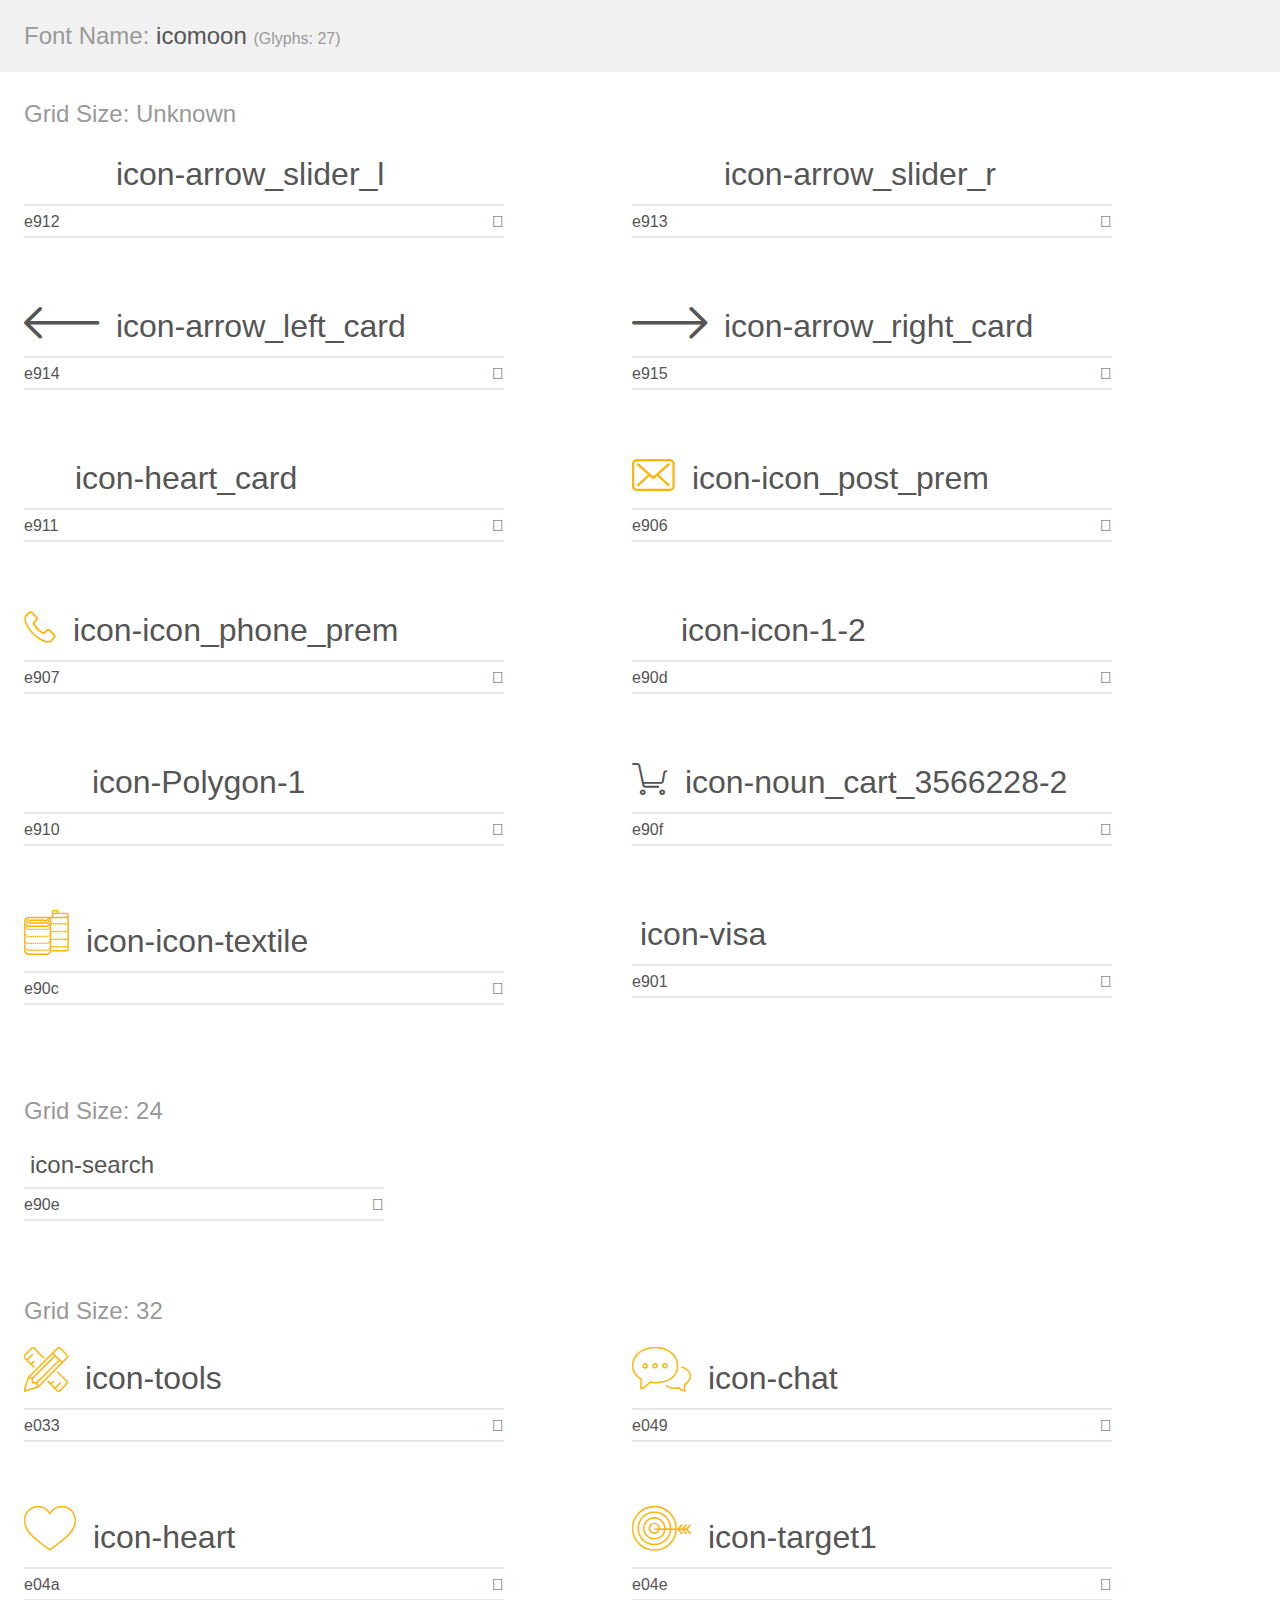
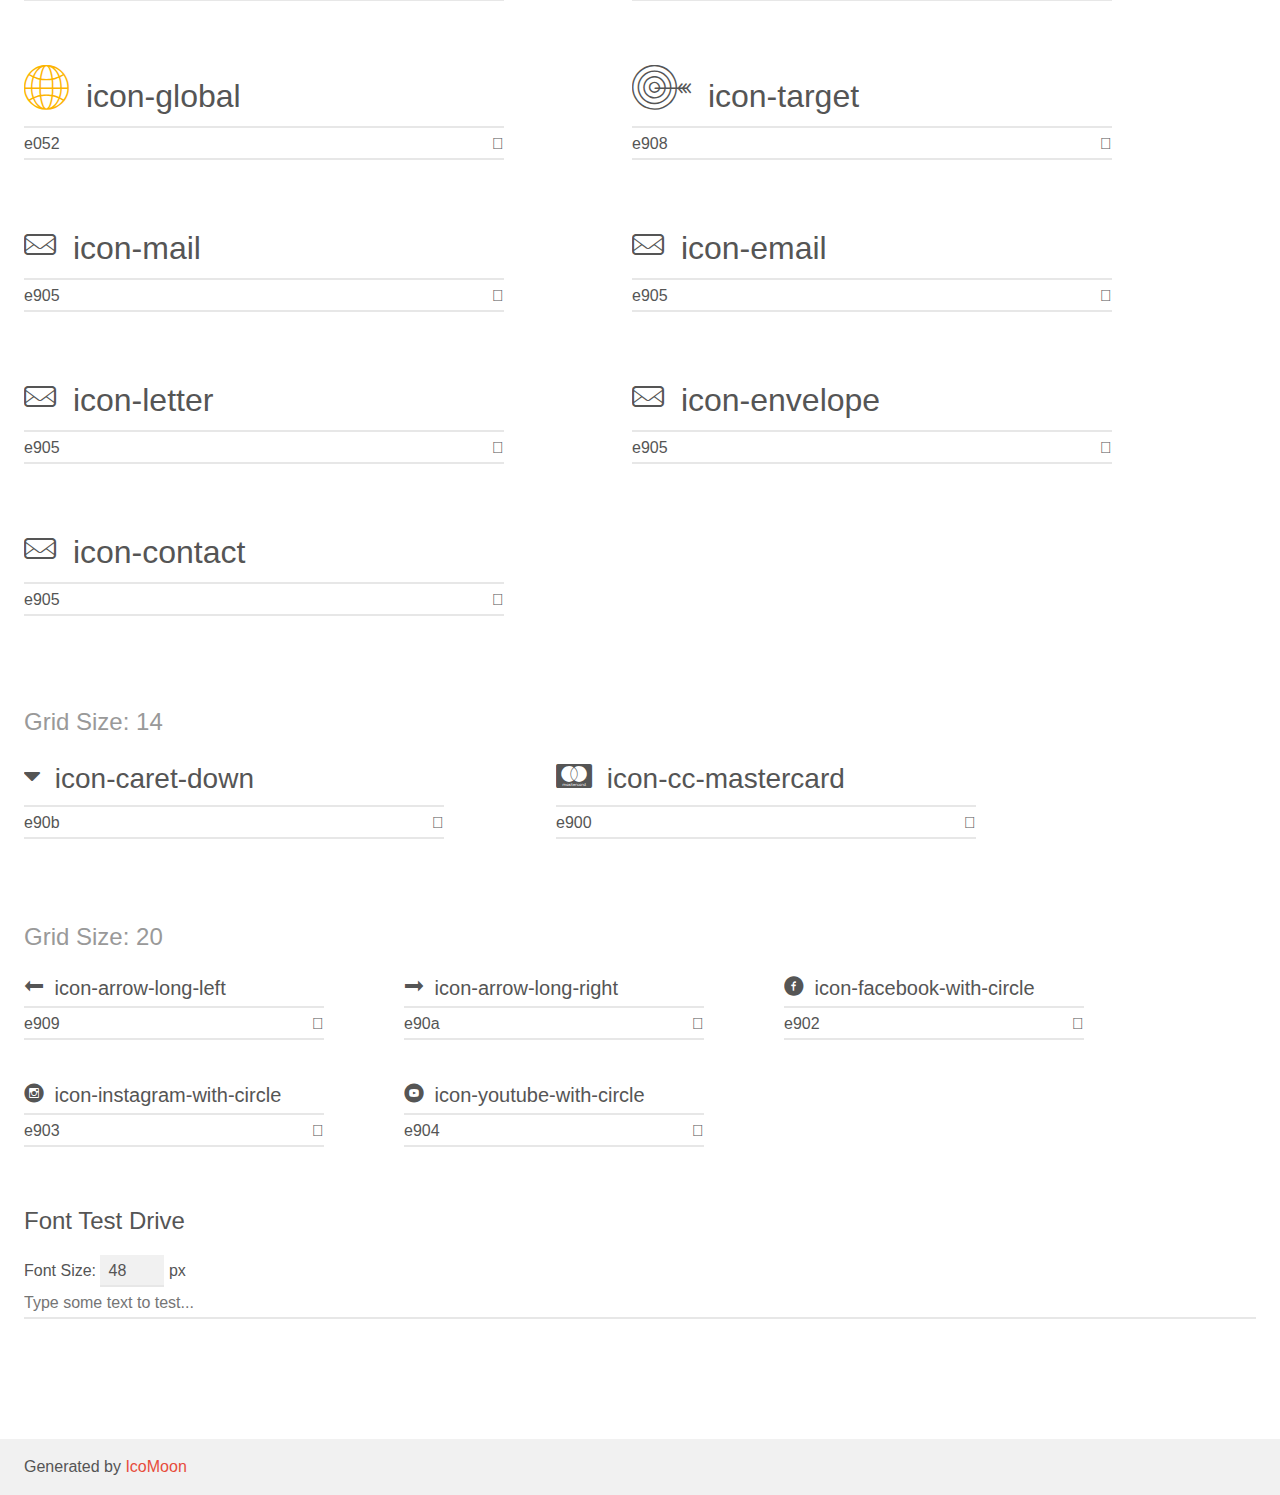
<file: icomoon-v1/demo.html>
<!doctype html>
<html>
<head>
    <meta charset="utf-8">
    <title>IcoMoon Demo</title>
    <meta name="description" content="An Icon Font Generated By IcoMoon.io">
    <meta name="viewport" content="width=device-width, initial-scale=1">
    <link rel="stylesheet" href="demo-files/demo.css">
    <link rel="stylesheet" href="style.css">
    <!--[if lt IE 8]><!-->
    <link rel="stylesheet" href="ie7/ie7.css">
    <!--<![endif]-->
</head>
<body>
    <div class="bgc1 clearfix">
        <h1 class="mhmm mvm"><span class="fgc1">Font Name:</span> icomoon <small class="fgc1">(Glyphs:&nbsp;27)</small></h1>
    </div>
    <div class="clearfix mhl ptl">
        <h1 class="mvm mtn fgc1">Grid Size: Unknown</h1>
        <div class="glyph fs1">
            <div class="clearfix bshadow0 pbs">
                <span class="icon-arrow_slider_l"></span>
                <span class="mls"> icon-arrow_slider_l</span>
            </div>
            <fieldset class="fs0 size1of1 clearfix hidden-false">
                <input type="text" readonly value="e912" class="unit size1of2" />
                <input type="text" maxlength="1" readonly value="&#xe912;" class="unitRight size1of2 talign-right" />
            </fieldset>
            <div class="fs0 bshadow0 clearfix hidden-true">
                <span class="unit pvs fgc1">liga: </span>
                <input type="text" readonly value="" class="liga unitRight" />
            </div>
        </div>
        <div class="glyph fs1">
            <div class="clearfix bshadow0 pbs">
                <span class="icon-arrow_slider_r"></span>
                <span class="mls"> icon-arrow_slider_r</span>
            </div>
            <fieldset class="fs0 size1of1 clearfix hidden-false">
                <input type="text" readonly value="e913" class="unit size1of2" />
                <input type="text" maxlength="1" readonly value="&#xe913;" class="unitRight size1of2 talign-right" />
            </fieldset>
            <div class="fs0 bshadow0 clearfix hidden-true">
                <span class="unit pvs fgc1">liga: </span>
                <input type="text" readonly value="" class="liga unitRight" />
            </div>
        </div>
        <div class="glyph fs1">
            <div class="clearfix bshadow0 pbs">
                <span class="icon-arrow_left_card"></span>
                <span class="mls"> icon-arrow_left_card</span>
            </div>
            <fieldset class="fs0 size1of1 clearfix hidden-false">
                <input type="text" readonly value="e914" class="unit size1of2" />
                <input type="text" maxlength="1" readonly value="&#xe914;" class="unitRight size1of2 talign-right" />
            </fieldset>
            <div class="fs0 bshadow0 clearfix hidden-true">
                <span class="unit pvs fgc1">liga: </span>
                <input type="text" readonly value="" class="liga unitRight" />
            </div>
        </div>
        <div class="glyph fs1">
            <div class="clearfix bshadow0 pbs">
                <span class="icon-arrow_right_card"></span>
                <span class="mls"> icon-arrow_right_card</span>
            </div>
            <fieldset class="fs0 size1of1 clearfix hidden-false">
                <input type="text" readonly value="e915" class="unit size1of2" />
                <input type="text" maxlength="1" readonly value="&#xe915;" class="unitRight size1of2 talign-right" />
            </fieldset>
            <div class="fs0 bshadow0 clearfix hidden-true">
                <span class="unit pvs fgc1">liga: </span>
                <input type="text" readonly value="" class="liga unitRight" />
            </div>
        </div>
        <div class="glyph fs1">
            <div class="clearfix bshadow0 pbs">
                <span class="icon-heart_card"></span>
                <span class="mls"> icon-heart_card</span>
            </div>
            <fieldset class="fs0 size1of1 clearfix hidden-false">
                <input type="text" readonly value="e911" class="unit size1of2" />
                <input type="text" maxlength="1" readonly value="&#xe911;" class="unitRight size1of2 talign-right" />
            </fieldset>
            <div class="fs0 bshadow0 clearfix hidden-true">
                <span class="unit pvs fgc1">liga: </span>
                <input type="text" readonly value="" class="liga unitRight" />
            </div>
        </div>
        <div class="glyph fs1">
            <div class="clearfix bshadow0 pbs">
                <span class="icon-icon_post_prem"></span>
                <span class="mls"> icon-icon_post_prem</span>
            </div>
            <fieldset class="fs0 size1of1 clearfix hidden-false">
                <input type="text" readonly value="e906" class="unit size1of2" />
                <input type="text" maxlength="1" readonly value="&#xe906;" class="unitRight size1of2 talign-right" />
            </fieldset>
            <div class="fs0 bshadow0 clearfix hidden-true">
                <span class="unit pvs fgc1">liga: </span>
                <input type="text" readonly value="" class="liga unitRight" />
            </div>
        </div>
        <div class="glyph fs1">
            <div class="clearfix bshadow0 pbs">
                <span class="icon-icon_phone_prem"></span>
                <span class="mls"> icon-icon_phone_prem</span>
            </div>
            <fieldset class="fs0 size1of1 clearfix hidden-false">
                <input type="text" readonly value="e907" class="unit size1of2" />
                <input type="text" maxlength="1" readonly value="&#xe907;" class="unitRight size1of2 talign-right" />
            </fieldset>
            <div class="fs0 bshadow0 clearfix hidden-true">
                <span class="unit pvs fgc1">liga: </span>
                <input type="text" readonly value="" class="liga unitRight" />
            </div>
        </div>
        <div class="glyph fs1">
            <div class="clearfix bshadow0 pbs">
                <span class="icon-icon-1-2"></span>
                <span class="mls"> icon-icon-1-2</span>
            </div>
            <fieldset class="fs0 size1of1 clearfix hidden-false">
                <input type="text" readonly value="e90d" class="unit size1of2" />
                <input type="text" maxlength="1" readonly value="&#xe90d;" class="unitRight size1of2 talign-right" />
            </fieldset>
            <div class="fs0 bshadow0 clearfix hidden-true">
                <span class="unit pvs fgc1">liga: </span>
                <input type="text" readonly value="" class="liga unitRight" />
            </div>
        </div>
        <div class="glyph fs1">
            <div class="clearfix bshadow0 pbs">
                <span class="icon-Polygon-1"></span>
                <span class="mls"> icon-Polygon-1</span>
            </div>
            <fieldset class="fs0 size1of1 clearfix hidden-false">
                <input type="text" readonly value="e910" class="unit size1of2" />
                <input type="text" maxlength="1" readonly value="&#xe910;" class="unitRight size1of2 talign-right" />
            </fieldset>
            <div class="fs0 bshadow0 clearfix hidden-true">
                <span class="unit pvs fgc1">liga: </span>
                <input type="text" readonly value="" class="liga unitRight" />
            </div>
        </div>
        <div class="glyph fs1">
            <div class="clearfix bshadow0 pbs">
                <span class="icon-noun_cart_3566228-2"></span>
                <span class="mls"> icon-noun_cart_3566228-2</span>
            </div>
            <fieldset class="fs0 size1of1 clearfix hidden-false">
                <input type="text" readonly value="e90f" class="unit size1of2" />
                <input type="text" maxlength="1" readonly value="&#xe90f;" class="unitRight size1of2 talign-right" />
            </fieldset>
            <div class="fs0 bshadow0 clearfix hidden-true">
                <span class="unit pvs fgc1">liga: </span>
                <input type="text" readonly value="" class="liga unitRight" />
            </div>
        </div>
        <div class="glyph fs1">
            <div class="clearfix bshadow0 pbs">
                <span class="icon-icon-textile"></span>
                <span class="mls"> icon-icon-textile</span>
            </div>
            <fieldset class="fs0 size1of1 clearfix hidden-false">
                <input type="text" readonly value="e90c" class="unit size1of2" />
                <input type="text" maxlength="1" readonly value="&#xe90c;" class="unitRight size1of2 talign-right" />
            </fieldset>
            <div class="fs0 bshadow0 clearfix hidden-true">
                <span class="unit pvs fgc1">liga: </span>
                <input type="text" readonly value="" class="liga unitRight" />
            </div>
        </div>
        <div class="glyph fs1">
            <div class="clearfix bshadow0 pbs">
                <span class="icon-visa"></span>
                <span class="mls"> icon-visa</span>
            </div>
            <fieldset class="fs0 size1of1 clearfix hidden-false">
                <input type="text" readonly value="e901" class="unit size1of2" />
                <input type="text" maxlength="1" readonly value="&#xe901;" class="unitRight size1of2 talign-right" />
            </fieldset>
            <div class="fs0 bshadow0 clearfix hidden-true">
                <span class="unit pvs fgc1">liga: </span>
                <input type="text" readonly value="" class="liga unitRight" />
            </div>
        </div>
    </div>
    <div class="clearfix mhl ptl">
        <h1 class="mvm mtn fgc1">Grid Size: 24</h1>
        <div class="glyph fs2">
            <div class="clearfix bshadow0 pbs">
                <span class="icon-search"></span>
                <span class="mls"> icon-search</span>
            </div>
            <fieldset class="fs0 size1of1 clearfix hidden-false">
                <input type="text" readonly value="e90e" class="unit size1of2" />
                <input type="text" maxlength="1" readonly value="&#xe90e;" class="unitRight size1of2 talign-right" />
            </fieldset>
            <div class="fs0 bshadow0 clearfix hidden-true">
                <span class="unit pvs fgc1">liga: </span>
                <input type="text" readonly value="" class="liga unitRight" />
            </div>
        </div>
    </div>
    <div class="clearfix mhl ptl">
        <h1 class="mvm mtn fgc1">Grid Size: 32</h1>
        <div class="glyph fs3">
            <div class="clearfix bshadow0 pbs">
                <span class="icon-tools"></span>
                <span class="mls"> icon-tools</span>
            </div>
            <fieldset class="fs0 size1of1 clearfix hidden-false">
                <input type="text" readonly value="e033" class="unit size1of2" />
                <input type="text" maxlength="1" readonly value="&#xe033;" class="unitRight size1of2 talign-right" />
            </fieldset>
            <div class="fs0 bshadow0 clearfix hidden-true">
                <span class="unit pvs fgc1">liga: </span>
                <input type="text" readonly value="" class="liga unitRight" />
            </div>
        </div>
        <div class="glyph fs3">
            <div class="clearfix bshadow0 pbs">
                <span class="icon-chat"></span>
                <span class="mls"> icon-chat</span>
            </div>
            <fieldset class="fs0 size1of1 clearfix hidden-false">
                <input type="text" readonly value="e049" class="unit size1of2" />
                <input type="text" maxlength="1" readonly value="&#xe049;" class="unitRight size1of2 talign-right" />
            </fieldset>
            <div class="fs0 bshadow0 clearfix hidden-true">
                <span class="unit pvs fgc1">liga: </span>
                <input type="text" readonly value="" class="liga unitRight" />
            </div>
        </div>
        <div class="glyph fs3">
            <div class="clearfix bshadow0 pbs">
                <span class="icon-heart"></span>
                <span class="mls"> icon-heart</span>
            </div>
            <fieldset class="fs0 size1of1 clearfix hidden-false">
                <input type="text" readonly value="e04a" class="unit size1of2" />
                <input type="text" maxlength="1" readonly value="&#xe04a;" class="unitRight size1of2 talign-right" />
            </fieldset>
            <div class="fs0 bshadow0 clearfix hidden-true">
                <span class="unit pvs fgc1">liga: </span>
                <input type="text" readonly value="" class="liga unitRight" />
            </div>
        </div>
        <div class="glyph fs3">
            <div class="clearfix bshadow0 pbs">
                <span class="icon-target1"></span>
                <span class="mls"> icon-target1</span>
            </div>
            <fieldset class="fs0 size1of1 clearfix hidden-false">
                <input type="text" readonly value="e04e" class="unit size1of2" />
                <input type="text" maxlength="1" readonly value="&#xe04e;" class="unitRight size1of2 talign-right" />
            </fieldset>
            <div class="fs0 bshadow0 clearfix hidden-true">
                <span class="unit pvs fgc1">liga: </span>
                <input type="text" readonly value="" class="liga unitRight" />
            </div>
        </div>
        <div class="glyph fs3">
            <div class="clearfix bshadow0 pbs">
                <span class="icon-global"></span>
                <span class="mls"> icon-global</span>
            </div>
            <fieldset class="fs0 size1of1 clearfix hidden-false">
                <input type="text" readonly value="e052" class="unit size1of2" />
                <input type="text" maxlength="1" readonly value="&#xe052;" class="unitRight size1of2 talign-right" />
            </fieldset>
            <div class="fs0 bshadow0 clearfix hidden-true">
                <span class="unit pvs fgc1">liga: </span>
                <input type="text" readonly value="" class="liga unitRight" />
            </div>
        </div>
        <div class="glyph fs3">
            <div class="clearfix bshadow0 pbs">
                <span class="icon-target"></span>
                <span class="mls"> icon-target</span>
            </div>
            <fieldset class="fs0 size1of1 clearfix hidden-false">
                <input type="text" readonly value="e908" class="unit size1of2" />
                <input type="text" maxlength="1" readonly value="&#xe908;" class="unitRight size1of2 talign-right" />
            </fieldset>
            <div class="fs0 bshadow0 clearfix hidden-true">
                <span class="unit pvs fgc1">liga: </span>
                <input type="text" readonly value="" class="liga unitRight" />
            </div>
        </div>
        <div class="glyph fs3">
            <div class="clearfix bshadow0 pbs">
                <span class="icon-mail"></span>
                <span class="mls"> icon-mail</span>
            </div>
            <fieldset class="fs0 size1of1 clearfix hidden-false">
                <input type="text" readonly value="e905" class="unit size1of2" />
                <input type="text" maxlength="1" readonly value="&#xe905;" class="unitRight size1of2 talign-right" />
            </fieldset>
            <div class="fs0 bshadow0 clearfix hidden-true">
                <span class="unit pvs fgc1">liga: </span>
                <input type="text" readonly value="" class="liga unitRight" />
            </div>
        </div>
        <div class="glyph fs3">
            <div class="clearfix bshadow0 pbs">
                <span class="icon-email"></span>
                <span class="mls"> icon-email</span>
            </div>
            <fieldset class="fs0 size1of1 clearfix hidden-false">
                <input type="text" readonly value="e905" class="unit size1of2" />
                <input type="text" maxlength="1" readonly value="&#xe905;" class="unitRight size1of2 talign-right" />
            </fieldset>
            <div class="fs0 bshadow0 clearfix hidden-true">
                <span class="unit pvs fgc1">liga: </span>
                <input type="text" readonly value="" class="liga unitRight" />
            </div>
        </div>
        <div class="glyph fs3">
            <div class="clearfix bshadow0 pbs">
                <span class="icon-letter"></span>
                <span class="mls"> icon-letter</span>
            </div>
            <fieldset class="fs0 size1of1 clearfix hidden-false">
                <input type="text" readonly value="e905" class="unit size1of2" />
                <input type="text" maxlength="1" readonly value="&#xe905;" class="unitRight size1of2 talign-right" />
            </fieldset>
            <div class="fs0 bshadow0 clearfix hidden-true">
                <span class="unit pvs fgc1">liga: </span>
                <input type="text" readonly value="" class="liga unitRight" />
            </div>
        </div>
        <div class="glyph fs3">
            <div class="clearfix bshadow0 pbs">
                <span class="icon-envelope"></span>
                <span class="mls"> icon-envelope</span>
            </div>
            <fieldset class="fs0 size1of1 clearfix hidden-false">
                <input type="text" readonly value="e905" class="unit size1of2" />
                <input type="text" maxlength="1" readonly value="&#xe905;" class="unitRight size1of2 talign-right" />
            </fieldset>
            <div class="fs0 bshadow0 clearfix hidden-true">
                <span class="unit pvs fgc1">liga: </span>
                <input type="text" readonly value="" class="liga unitRight" />
            </div>
        </div>
        <div class="glyph fs3">
            <div class="clearfix bshadow0 pbs">
                <span class="icon-contact"></span>
                <span class="mls"> icon-contact</span>
            </div>
            <fieldset class="fs0 size1of1 clearfix hidden-false">
                <input type="text" readonly value="e905" class="unit size1of2" />
                <input type="text" maxlength="1" readonly value="&#xe905;" class="unitRight size1of2 talign-right" />
            </fieldset>
            <div class="fs0 bshadow0 clearfix hidden-true">
                <span class="unit pvs fgc1">liga: </span>
                <input type="text" readonly value="" class="liga unitRight" />
            </div>
        </div>
    </div>
    <div class="clearfix mhl ptl">
        <h1 class="mvm mtn fgc1">Grid Size: 14</h1>
        <div class="glyph fs4">
            <div class="clearfix bshadow0 pbs">
                <span class="icon-caret-down"></span>
                <span class="mls"> icon-caret-down</span>
            </div>
            <fieldset class="fs0 size1of1 clearfix hidden-false">
                <input type="text" readonly value="e90b" class="unit size1of2" />
                <input type="text" maxlength="1" readonly value="&#xe90b;" class="unitRight size1of2 talign-right" />
            </fieldset>
            <div class="fs0 bshadow0 clearfix hidden-true">
                <span class="unit pvs fgc1">liga: </span>
                <input type="text" readonly value="" class="liga unitRight" />
            </div>
        </div>
        <div class="glyph fs4">
            <div class="clearfix bshadow0 pbs">
                <span class="icon-cc-mastercard"></span>
                <span class="mls"> icon-cc-mastercard</span>
            </div>
            <fieldset class="fs0 size1of1 clearfix hidden-false">
                <input type="text" readonly value="e900" class="unit size1of2" />
                <input type="text" maxlength="1" readonly value="&#xe900;" class="unitRight size1of2 talign-right" />
            </fieldset>
            <div class="fs0 bshadow0 clearfix hidden-true">
                <span class="unit pvs fgc1">liga: </span>
                <input type="text" readonly value="" class="liga unitRight" />
            </div>
        </div>
    </div>
    <div class="clearfix mhl ptl">
        <h1 class="mvm mtn fgc1">Grid Size: 20</h1>
        <div class="glyph fs5">
            <div class="clearfix bshadow0 pbs">
                <span class="icon-arrow-long-left"></span>
                <span class="mls"> icon-arrow-long-left</span>
            </div>
            <fieldset class="fs0 size1of1 clearfix hidden-false">
                <input type="text" readonly value="e909" class="unit size1of2" />
                <input type="text" maxlength="1" readonly value="&#xe909;" class="unitRight size1of2 talign-right" />
            </fieldset>
            <div class="fs0 bshadow0 clearfix hidden-true">
                <span class="unit pvs fgc1">liga: </span>
                <input type="text" readonly value="" class="liga unitRight" />
            </div>
        </div>
        <div class="glyph fs5">
            <div class="clearfix bshadow0 pbs">
                <span class="icon-arrow-long-right"></span>
                <span class="mls"> icon-arrow-long-right</span>
            </div>
            <fieldset class="fs0 size1of1 clearfix hidden-false">
                <input type="text" readonly value="e90a" class="unit size1of2" />
                <input type="text" maxlength="1" readonly value="&#xe90a;" class="unitRight size1of2 talign-right" />
            </fieldset>
            <div class="fs0 bshadow0 clearfix hidden-true">
                <span class="unit pvs fgc1">liga: </span>
                <input type="text" readonly value="" class="liga unitRight" />
            </div>
        </div>
        <div class="glyph fs5">
            <div class="clearfix bshadow0 pbs">
                <span class="icon-facebook-with-circle"></span>
                <span class="mls"> icon-facebook-with-circle</span>
            </div>
            <fieldset class="fs0 size1of1 clearfix hidden-false">
                <input type="text" readonly value="e902" class="unit size1of2" />
                <input type="text" maxlength="1" readonly value="&#xe902;" class="unitRight size1of2 talign-right" />
            </fieldset>
            <div class="fs0 bshadow0 clearfix hidden-true">
                <span class="unit pvs fgc1">liga: </span>
                <input type="text" readonly value="" class="liga unitRight" />
            </div>
        </div>
        <div class="glyph fs5">
            <div class="clearfix bshadow0 pbs">
                <span class="icon-instagram-with-circle"></span>
                <span class="mls"> icon-instagram-with-circle</span>
            </div>
            <fieldset class="fs0 size1of1 clearfix hidden-false">
                <input type="text" readonly value="e903" class="unit size1of2" />
                <input type="text" maxlength="1" readonly value="&#xe903;" class="unitRight size1of2 talign-right" />
            </fieldset>
            <div class="fs0 bshadow0 clearfix hidden-true">
                <span class="unit pvs fgc1">liga: </span>
                <input type="text" readonly value="" class="liga unitRight" />
            </div>
        </div>
        <div class="glyph fs5">
            <div class="clearfix bshadow0 pbs">
                <span class="icon-youtube-with-circle"></span>
                <span class="mls"> icon-youtube-with-circle</span>
            </div>
            <fieldset class="fs0 size1of1 clearfix hidden-false">
                <input type="text" readonly value="e904" class="unit size1of2" />
                <input type="text" maxlength="1" readonly value="&#xe904;" class="unitRight size1of2 talign-right" />
            </fieldset>
            <div class="fs0 bshadow0 clearfix hidden-true">
                <span class="unit pvs fgc1">liga: </span>
                <input type="text" readonly value="" class="liga unitRight" />
            </div>
        </div>
    </div>

    <!--[if gt IE 8]><!-->
    <div class="mhl clearfix mbl">
        <h1>Font Test Drive</h1>
        <label>
            Font Size: <input id="fontSize" type="number" class="textbox0 mbm"
            min="8" value="48" />
            px
        </label>
        <input id="testText" type="text" class="phl size1of1 mvl"
        placeholder="Type some text to test..." value=""/>
        <div id="testDrive" class="icon-" style="font-family: icomoon">&nbsp;
        </div>
    </div>
    <!--<![endif]-->
    <div class="bgc1 clearfix">
        <p class="mhl">Generated by <a href="https://icomoon.io/app">IcoMoon</a></p>
    </div>

    <script src="demo-files/demo.js"></script>
</body>
</html>
</file>
<file: icomoon-v1/demo-files/demo.css>
body {
  padding: 0;
  margin: 0;
  font-family: sans-serif;
  font-size: 1em;
  line-height: 1.5;
  color: #555;
  background: #fff;
}
h1 {
  font-size: 1.5em;
  font-weight: normal;
}
small {
  font-size: .66666667em;
}
a {
  color: #e74c3c;
  text-decoration: none;
}
a:hover, a:focus {
  box-shadow: 0 1px #e74c3c;
}
.bshadow0, input {
  box-shadow: inset 0 -2px #e7e7e7;
}
input:hover {
  box-shadow: inset 0 -2px #ccc;
}
input, fieldset {
  font-family: sans-serif;
  font-size: 1em;
  margin: 0;
  padding: 0;
  border: 0;
}
input {
  color: inherit;
  line-height: 1.5;
  height: 1.5em;
  padding: .25em 0;
}
input:focus {
  outline: none;
  box-shadow: inset 0 -2px #449fdb;
}
.glyph {
  font-size: 16px;
  width: 15em;
  padding-bottom: 1em;
  margin-right: 4em;
  margin-bottom: 1em;
  float: left;
  overflow: hidden;
}
.liga {
  width: 80%;
  width: calc(100% - 2.5em);
}
.talign-right {
  text-align: right;
}
.talign-center {
  text-align: center;
}
.bgc1 {
  background: #f1f1f1;
}
.fgc1 {
  color: #999;
}
.fgc0 {
  color: #000;
}
p {
  margin-top: 1em;
  margin-bottom: 1em;
}
.mvm {
  margin-top: .75em;
  margin-bottom: .75em;
}
.mtn {
  margin-top: 0;
}
.mtl, .mal {
  margin-top: 1.5em;
}
.mbl, .mal {
  margin-bottom: 1.5em;
}
.mal, .mhl {
  margin-left: 1.5em;
  margin-right: 1.5em;
}
.mhmm {
  margin-left: 1em;
  margin-right: 1em;
}
.mls {
  margin-left: .25em;
}
.ptl {
  padding-top: 1.5em;
}
.pbs, .pvs {
  padding-bottom: .25em;
}
.pvs, .pts {
  padding-top: .25em;
}
.unit {
  float: left;
}
.unitRight {
  float: right;
}
.size1of2 {
  width: 50%;
}
.size1of1 {
  width: 100%;
}
.clearfix:before, .clearfix:after {
  content: " ";
  display: table;
}
.clearfix:after {
  clear: both;
}
.hidden-true {
  display: none;
}
.textbox0 {
  width: 3em;
  background: #f1f1f1;
  padding: .25em .5em;
  line-height: 1.5;
  height: 1.5em;
}
#testDrive {
  display: block;
  padding-top: 24px;
  line-height: 1.5;
}
.fs0 {
  font-size: 16px;
}
.fs1 {
  font-size: 32px;
}
.fs2 {
  font-size: 24px;
}
.fs3 {
  font-size: 32px;
}
.fs4 {
  font-size: 28px;
}
.fs5 {
  font-size: 20px;
}
</file>
<file: icomoon-v1/style.css>
@font-face {
  font-family: 'icomoon';
  src:  url('fonts/icomoon.eot?p9w27m');
  src:  url('fonts/icomoon.eot?p9w27m#iefix') format('embedded-opentype'),
    url('fonts/icomoon.ttf?p9w27m') format('truetype'),
    url('fonts/icomoon.woff?p9w27m') format('woff'),
    url('fonts/icomoon.svg?p9w27m#icomoon') format('svg');
  font-weight: normal;
  font-style: normal;
  font-display: block;
}

[class^="icon-"], [class*=" icon-"] {
  /* use !important to prevent issues with browser extensions that change fonts */
  font-family: 'icomoon' !important;
  speak: never;
  font-style: normal;
  font-weight: normal;
  font-variant: normal;
  text-transform: none;
  line-height: 1;

  /* Better Font Rendering =========== */
  -webkit-font-smoothing: antialiased;
  -moz-osx-font-smoothing: grayscale;
}

.icon-arrow_slider_l:before {
  content: "\e912";
  color: #fff;
}
.icon-arrow_slider_r:before {
  content: "\e913";
  color: #fff;
}
.icon-arrow_left_card:before {
  content: "\e914";
}
.icon-arrow_right_card:before {
  content: "\e915";
}
.icon-heart_card:before {
  content: "\e911";
  color: #fff;
}
.icon-icon_post_prem:before {
  content: "\e906";
  color: #fcb500;
}
.icon-icon_phone_prem:before {
  content: "\e907";
  color: #fcb500;
}
.icon-icon-1-2:before {
  content: "\e90d";
  color: #fff;
}
.icon-Polygon-1:before {
  content: "\e910";
  color: #fff;
}
.icon-noun_cart_3566228-2:before {
  content: "\e90f";
}
.icon-icon-textile:before {
  content: "\e90c";
  color: #fcb500;
}
.icon-tools:before {
  content: "\e033";
  color: #fcb500;
  font-size: 45px;
}
.icon-chat:before {
  content: "\e049";
  color: #fcb500;
  font-size: 45px;
}
.icon-heart:before {
  content: "\e04a";
  color: #fcb500;
  font-size: 45px;
}
.icon-target1:before {
  content: "\e04e";
  color: #fcb500;
  font-size: 45px;
}
.icon-icon-textile:before {
  content: "\e90c";
  color: #fcb500;
  font-size: 45px;
}
.icon-global:before {
  content: "\e052";
  color: #fcb500;
  font-size: 45px;
}
.icon-target:before {
  content: "\e908";
  font-size: 45px;
}
.icon-mail:before {
  content: "\e905";
}
.icon-email:before {
  content: "\e905";
}
.icon-letter:before {
  content: "\e905";
}
.icon-envelope:before {
  content: "\e905";
}
.icon-contact:before {
  content: "\e905";
}
.icon-caret-down:before {
  content: "\e90b";
}
.icon-cc-mastercard:before {
  content: "\e900";
}
.icon-arrow-long-left:before {
  content: "\e909";
}
.icon-arrow-long-right:before {
  content: "\e90a";
}
.icon-facebook-with-circle:before {
  content: "\e902";
}
.icon-instagram-with-circle:before {
  content: "\e903";
}
.icon-youtube-with-circle:before {
  content: "\e904";
}
.icon-icon-search:before {
  content: "\e90e";
  font-size: 35px;
  color: #fff;
}
</file>
<file: icomoon-v1/ie7/ie7.css>
.icon-arrow_slider_l {
  *zoom: expression(this.runtimeStyle['zoom'] = '1', this.innerHTML = '&#xe912;');
}
.icon-arrow_slider_r {
  *zoom: expression(this.runtimeStyle['zoom'] = '1', this.innerHTML = '&#xe913;');
}
.icon-arrow_left_card {
  *zoom: expression(this.runtimeStyle['zoom'] = '1', this.innerHTML = '&#xe914;');
}
.icon-arrow_right_card {
  *zoom: expression(this.runtimeStyle['zoom'] = '1', this.innerHTML = '&#xe915;');
}
.icon-heart_card {
  *zoom: expression(this.runtimeStyle['zoom'] = '1', this.innerHTML = '&#xe911;');
}
.icon-icon_post_prem {
  *zoom: expression(this.runtimeStyle['zoom'] = '1', this.innerHTML = '&#xe906;');
}
.icon-icon_phone_prem {
  *zoom: expression(this.runtimeStyle['zoom'] = '1', this.innerHTML = '&#xe907;');
}
.icon-icon-1-2 {
  *zoom: expression(this.runtimeStyle['zoom'] = '1', this.innerHTML = '&#xe90d;');
}
.icon-Polygon-1 {
  *zoom: expression(this.runtimeStyle['zoom'] = '1', this.innerHTML = '&#xe910;');
}
.icon-noun_cart_3566228-2 {
  *zoom: expression(this.runtimeStyle['zoom'] = '1', this.innerHTML = '&#xe90f;');
}
.icon-icon-textile {
  *zoom: expression(this.runtimeStyle['zoom'] = '1', this.innerHTML = '&#xe90c;');
}
.icon-visa {
  *zoom: expression(this.runtimeStyle['zoom'] = '1', this.innerHTML = '&#xe901;');
}
.icon-search {
  *zoom: expression(this.runtimeStyle['zoom'] = '1', this.innerHTML = '&#xe90e;');
}
.icon-tools {
  *zoom: expression(this.runtimeStyle['zoom'] = '1', this.innerHTML = '&#xe033;');
}
.icon-chat {
  *zoom: expression(this.runtimeStyle['zoom'] = '1', this.innerHTML = '&#xe049;');
}
.icon-heart {
  *zoom: expression(this.runtimeStyle['zoom'] = '1', this.innerHTML = '&#xe04a;');
}
.icon-target1 {
  *zoom: expression(this.runtimeStyle['zoom'] = '1', this.innerHTML = '&#xe04e;');
}
.icon-global {
  *zoom: expression(this.runtimeStyle['zoom'] = '1', this.innerHTML = '&#xe052;');
}
.icon-target {
  *zoom: expression(this.runtimeStyle['zoom'] = '1', this.innerHTML = '&#xe908;');
}
.icon-mail {
  *zoom: expression(this.runtimeStyle['zoom'] = '1', this.innerHTML = '&#xe905;');
}
.icon-email {
  *zoom: expression(this.runtimeStyle['zoom'] = '1', this.innerHTML = '&#xe905;');
}
.icon-letter {
  *zoom: expression(this.runtimeStyle['zoom'] = '1', this.innerHTML = '&#xe905;');
}
.icon-envelope {
  *zoom: expression(this.runtimeStyle['zoom'] = '1', this.innerHTML = '&#xe905;');
}
.icon-contact {
  *zoom: expression(this.runtimeStyle['zoom'] = '1', this.innerHTML = '&#xe905;');
}
.icon-caret-down {
  *zoom: expression(this.runtimeStyle['zoom'] = '1', this.innerHTML = '&#xe90b;');
}
.icon-cc-mastercard {
  *zoom: expression(this.runtimeStyle['zoom'] = '1', this.innerHTML = '&#xe900;');
}
.icon-arrow-long-left {
  *zoom: expression(this.runtimeStyle['zoom'] = '1', this.innerHTML = '&#xe909;');
}
.icon-arrow-long-right {
  *zoom: expression(this.runtimeStyle['zoom'] = '1', this.innerHTML = '&#xe90a;');
}
.icon-facebook-with-circle {
  *zoom: expression(this.runtimeStyle['zoom'] = '1', this.innerHTML = '&#xe902;');
}
.icon-instagram-with-circle {
  *zoom: expression(this.runtimeStyle['zoom'] = '1', this.innerHTML = '&#xe903;');
}
.icon-youtube-with-circle {
  *zoom: expression(this.runtimeStyle['zoom'] = '1', this.innerHTML = '&#xe904;');
}
.icon-icon-search {
  *zoom: expression(this.runtimeStyle['zoom'] = '1', this.innerHTML = '&#xe90e;');
}
</file>
